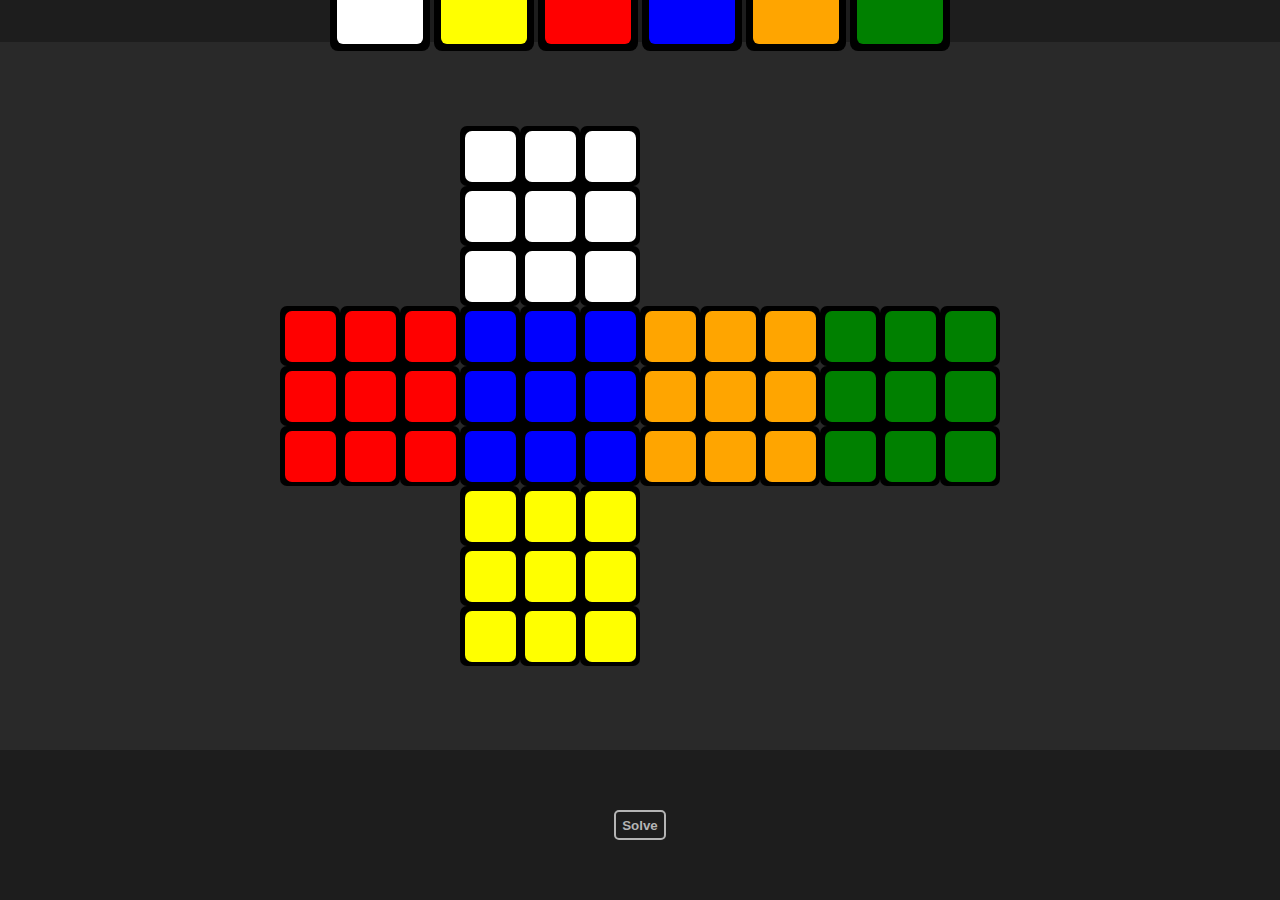
<file: index.html>
<!doctype html><html lang="en"><head><meta charset="utf-8"><title>TwoPhaseSolver</title><base href="https://bgolyoo.github.io/magic-cube-solver/"><meta name="viewport" content="width=device-width,initial-scale=1"><link rel="icon" type="image/x-icon" href="favicon.ico"><link href="styles.d9c41f29c266fea42596.bundle.css" rel="stylesheet"/></head><body><app-root></app-root><script type="text/javascript" src="inline.495ec482bee93ce937e4.bundle.js"></script><script type="text/javascript" src="polyfills.f20484b2fa4642e0dca8.bundle.js"></script><script type="text/javascript" src="main.28adf6b6d7acb8890c3d.bundle.js"></script></body></html>
</file>
<file: styles.d9c41f29c266fea42596.bundle.css>
body{background-color:#292929;color:#cecece;margin:0;padding:0;border:0}.btn-cube{color:#b4b4b4;background-color:transparent;border:2px solid #b4b4b4;border-radius:5px;height:30px;outline:none;font-weight:700;cursor:pointer;-webkit-transition:all .3s ease-out;transition:all .3s ease-out}.btn-cube:hover{background-color:#b4b4b4;color:#1d1d1d}.btn-cube:disabled{cursor:not-allowed}@font-face{font-family:cube;src:url("[data-uri]");src:url(cube.ffd30e3f7a42207dcb07.eot#iefix) format("embedded-opentype"),url("[data-uri]") format("truetype"),url("[data-uri]") format("woff"),url(cube.e7ea96d8768535eeb800.svg#cube) format("svg");font-weight:400;font-style:normal}[class*=" icon-"],[class^=icon-]{
  /* use !important to prevent issues with browser extensions that change fonts */font-family:cube!important;speak:none;font-style:normal;font-weight:400;font-variant:normal;text-transform:none;line-height:1;
  /* Better Font Rendering =========== */-webkit-font-smoothing:antialiased;-moz-osx-font-smoothing:grayscale}.icon-turn-2x-cw:before{content:"\E900"}.icon-turn-anti-cw:before{content:"\E901"}.icon-turn-base:before{content:"\E902"}.icon-turn-cw:before{content:"\E903"}/*!
 *  Font Awesome 4.7.0 by @davegandy - http://fontawesome.io - @fontawesome
 *  License - http://fontawesome.io/license (Font: SIL OFL 1.1, CSS: MIT License)
 */@font-face{font-family:FontAwesome;src:url(fontawesome-webfont.674f50d287a8c48dc19b.eot);src:url(fontawesome-webfont.674f50d287a8c48dc19b.eot?#iefix&v=4.7.0) format("embedded-opentype"),url(fontawesome-webfont.af7ae505a9eed503f8b8.woff2) format("woff2"),url(fontawesome-webfont.fee66e712a8a08eef580.woff) format("woff"),url(fontawesome-webfont.b06871f281fee6b241d6.ttf) format("truetype"),url(fontawesome-webfont.912ec66d7572ff821749.svg#fontawesomeregular) format("svg");font-weight:400;font-style:normal}.fa{display:inline-block;font:normal normal normal 14px/1 FontAwesome;font-size:inherit;text-rendering:auto;-webkit-font-smoothing:antialiased;-moz-osx-font-smoothing:grayscale}.fa-lg{font-size:1.33333333em;line-height:.75em;vertical-align:-15%}.fa-2x{font-size:2em}.fa-3x{font-size:3em}.fa-4x{font-size:4em}.fa-5x{font-size:5em}.fa-fw{width:1.28571429em;text-align:center}.fa-ul{padding-left:0;margin-left:2.14285714em;list-style-type:none}.fa-ul>li{position:relative}.fa-li{position:absolute;left:-2.14285714em;width:2.14285714em;top:.14285714em;text-align:center}.fa-li.fa-lg{left:-1.85714286em}.fa-border{padding:.2em .25em .15em;border:.08em solid #eee;border-radius:.1em}.fa-pull-left{float:left}.fa-pull-right{float:right}.fa.fa-pull-left{margin-right:.3em}.fa.fa-pull-right{margin-left:.3em}.pull-right{float:right}.pull-left{float:left}.fa.pull-left{margin-right:.3em}.fa.pull-right{margin-left:.3em}.fa-spin{-webkit-animation:fa-spin 2s infinite linear;animation:fa-spin 2s infinite linear}.fa-pulse{-webkit-animation:fa-spin 1s infinite steps(8);animation:fa-spin 1s infinite steps(8)}@-webkit-keyframes fa-spin{0%{-webkit-transform:rotate(0deg);transform:rotate(0deg)}to{-webkit-transform:rotate(359deg);transform:rotate(359deg)}}@keyframes fa-spin{0%{-webkit-transform:rotate(0deg);transform:rotate(0deg)}to{-webkit-transform:rotate(359deg);transform:rotate(359deg)}}.fa-rotate-90{-ms-filter:"progid:DXImageTransform.Microsoft.BasicImage(rotation=1)";-webkit-transform:rotate(90deg);transform:rotate(90deg)}.fa-rotate-180{-ms-filter:"progid:DXImageTransform.Microsoft.BasicImage(rotation=2)";-webkit-transform:rotate(180deg);transform:rotate(180deg)}.fa-rotate-270{-ms-filter:"progid:DXImageTransform.Microsoft.BasicImage(rotation=3)";-webkit-transform:rotate(270deg);transform:rotate(270deg)}.fa-flip-horizontal{-ms-filter:"progid:DXImageTransform.Microsoft.BasicImage(rotation=0, mirror=1)";-webkit-transform:scaleX(-1);transform:scaleX(-1)}.fa-flip-vertical{-ms-filter:"progid:DXImageTransform.Microsoft.BasicImage(rotation=2, mirror=1)";-webkit-transform:scaleY(-1);transform:scaleY(-1)}:root .fa-flip-horizontal,:root .fa-flip-vertical,:root .fa-rotate-90,:root .fa-rotate-180,:root .fa-rotate-270{-webkit-filter:none;filter:none}.fa-stack{position:relative;display:inline-block;width:2em;height:2em;line-height:2em;vertical-align:middle}.fa-stack-1x,.fa-stack-2x{position:absolute;left:0;width:100%;text-align:center}.fa-stack-1x{line-height:inherit}.fa-stack-2x{font-size:2em}.fa-inverse{color:#fff}.fa-glass:before{content:"\F000"}.fa-music:before{content:"\F001"}.fa-search:before{content:"\F002"}.fa-envelope-o:before{content:"\F003"}.fa-heart:before{content:"\F004"}.fa-star:before{content:"\F005"}.fa-star-o:before{content:"\F006"}.fa-user:before{content:"\F007"}.fa-film:before{content:"\F008"}.fa-th-large:before{content:"\F009"}.fa-th:before{content:"\F00A"}.fa-th-list:before{content:"\F00B"}.fa-check:before{content:"\F00C"}.fa-close:before,.fa-remove:before,.fa-times:before{content:"\F00D"}.fa-search-plus:before{content:"\F00E"}.fa-search-minus:before{content:"\F010"}.fa-power-off:before{content:"\F011"}.fa-signal:before{content:"\F012"}.fa-cog:before,.fa-gear:before{content:"\F013"}.fa-trash-o:before{content:"\F014"}.fa-home:before{content:"\F015"}.fa-file-o:before{content:"\F016"}.fa-clock-o:before{content:"\F017"}.fa-road:before{content:"\F018"}.fa-download:before{content:"\F019"}.fa-arrow-circle-o-down:before{content:"\F01A"}.fa-arrow-circle-o-up:before{content:"\F01B"}.fa-inbox:before{content:"\F01C"}.fa-play-circle-o:before{content:"\F01D"}.fa-repeat:before,.fa-rotate-right:before{content:"\F01E"}.fa-refresh:before{content:"\F021"}.fa-list-alt:before{content:"\F022"}.fa-lock:before{content:"\F023"}.fa-flag:before{content:"\F024"}.fa-headphones:before{content:"\F025"}.fa-volume-off:before{content:"\F026"}.fa-volume-down:before{content:"\F027"}.fa-volume-up:before{content:"\F028"}.fa-qrcode:before{content:"\F029"}.fa-barcode:before{content:"\F02A"}.fa-tag:before{content:"\F02B"}.fa-tags:before{content:"\F02C"}.fa-book:before{content:"\F02D"}.fa-bookmark:before{content:"\F02E"}.fa-print:before{content:"\F02F"}.fa-camera:before{content:"\F030"}.fa-font:before{content:"\F031"}.fa-bold:before{content:"\F032"}.fa-italic:before{content:"\F033"}.fa-text-height:before{content:"\F034"}.fa-text-width:before{content:"\F035"}.fa-align-left:before{content:"\F036"}.fa-align-center:before{content:"\F037"}.fa-align-right:before{content:"\F038"}.fa-align-justify:before{content:"\F039"}.fa-list:before{content:"\F03A"}.fa-dedent:before,.fa-outdent:before{content:"\F03B"}.fa-indent:before{content:"\F03C"}.fa-video-camera:before{content:"\F03D"}.fa-image:before,.fa-photo:before,.fa-picture-o:before{content:"\F03E"}.fa-pencil:before{content:"\F040"}.fa-map-marker:before{content:"\F041"}.fa-adjust:before{content:"\F042"}.fa-tint:before{content:"\F043"}.fa-edit:before,.fa-pencil-square-o:before{content:"\F044"}.fa-share-square-o:before{content:"\F045"}.fa-check-square-o:before{content:"\F046"}.fa-arrows:before{content:"\F047"}.fa-step-backward:before{content:"\F048"}.fa-fast-backward:before{content:"\F049"}.fa-backward:before{content:"\F04A"}.fa-play:before{content:"\F04B"}.fa-pause:before{content:"\F04C"}.fa-stop:before{content:"\F04D"}.fa-forward:before{content:"\F04E"}.fa-fast-forward:before{content:"\F050"}.fa-step-forward:before{content:"\F051"}.fa-eject:before{content:"\F052"}.fa-chevron-left:before{content:"\F053"}.fa-chevron-right:before{content:"\F054"}.fa-plus-circle:before{content:"\F055"}.fa-minus-circle:before{content:"\F056"}.fa-times-circle:before{content:"\F057"}.fa-check-circle:before{content:"\F058"}.fa-question-circle:before{content:"\F059"}.fa-info-circle:before{content:"\F05A"}.fa-crosshairs:before{content:"\F05B"}.fa-times-circle-o:before{content:"\F05C"}.fa-check-circle-o:before{content:"\F05D"}.fa-ban:before{content:"\F05E"}.fa-arrow-left:before{content:"\F060"}.fa-arrow-right:before{content:"\F061"}.fa-arrow-up:before{content:"\F062"}.fa-arrow-down:before{content:"\F063"}.fa-mail-forward:before,.fa-share:before{content:"\F064"}.fa-expand:before{content:"\F065"}.fa-compress:before{content:"\F066"}.fa-plus:before{content:"\F067"}.fa-minus:before{content:"\F068"}.fa-asterisk:before{content:"\F069"}.fa-exclamation-circle:before{content:"\F06A"}.fa-gift:before{content:"\F06B"}.fa-leaf:before{content:"\F06C"}.fa-fire:before{content:"\F06D"}.fa-eye:before{content:"\F06E"}.fa-eye-slash:before{content:"\F070"}.fa-exclamation-triangle:before,.fa-warning:before{content:"\F071"}.fa-plane:before{content:"\F072"}.fa-calendar:before{content:"\F073"}.fa-random:before{content:"\F074"}.fa-comment:before{content:"\F075"}.fa-magnet:before{content:"\F076"}.fa-chevron-up:before{content:"\F077"}.fa-chevron-down:before{content:"\F078"}.fa-retweet:before{content:"\F079"}.fa-shopping-cart:before{content:"\F07A"}.fa-folder:before{content:"\F07B"}.fa-folder-open:before{content:"\F07C"}.fa-arrows-v:before{content:"\F07D"}.fa-arrows-h:before{content:"\F07E"}.fa-bar-chart-o:before,.fa-bar-chart:before{content:"\F080"}.fa-twitter-square:before{content:"\F081"}.fa-facebook-square:before{content:"\F082"}.fa-camera-retro:before{content:"\F083"}.fa-key:before{content:"\F084"}.fa-cogs:before,.fa-gears:before{content:"\F085"}.fa-comments:before{content:"\F086"}.fa-thumbs-o-up:before{content:"\F087"}.fa-thumbs-o-down:before{content:"\F088"}.fa-star-half:before{content:"\F089"}.fa-heart-o:before{content:"\F08A"}.fa-sign-out:before{content:"\F08B"}.fa-linkedin-square:before{content:"\F08C"}.fa-thumb-tack:before{content:"\F08D"}.fa-external-link:before{content:"\F08E"}.fa-sign-in:before{content:"\F090"}.fa-trophy:before{content:"\F091"}.fa-github-square:before{content:"\F092"}.fa-upload:before{content:"\F093"}.fa-lemon-o:before{content:"\F094"}.fa-phone:before{content:"\F095"}.fa-square-o:before{content:"\F096"}.fa-bookmark-o:before{content:"\F097"}.fa-phone-square:before{content:"\F098"}.fa-twitter:before{content:"\F099"}.fa-facebook-f:before,.fa-facebook:before{content:"\F09A"}.fa-github:before{content:"\F09B"}.fa-unlock:before{content:"\F09C"}.fa-credit-card:before{content:"\F09D"}.fa-feed:before,.fa-rss:before{content:"\F09E"}.fa-hdd-o:before{content:"\F0A0"}.fa-bullhorn:before{content:"\F0A1"}.fa-bell:before{content:"\F0F3"}.fa-certificate:before{content:"\F0A3"}.fa-hand-o-right:before{content:"\F0A4"}.fa-hand-o-left:before{content:"\F0A5"}.fa-hand-o-up:before{content:"\F0A6"}.fa-hand-o-down:before{content:"\F0A7"}.fa-arrow-circle-left:before{content:"\F0A8"}.fa-arrow-circle-right:before{content:"\F0A9"}.fa-arrow-circle-up:before{content:"\F0AA"}.fa-arrow-circle-down:before{content:"\F0AB"}.fa-globe:before{content:"\F0AC"}.fa-wrench:before{content:"\F0AD"}.fa-tasks:before{content:"\F0AE"}.fa-filter:before{content:"\F0B0"}.fa-briefcase:before{content:"\F0B1"}.fa-arrows-alt:before{content:"\F0B2"}.fa-group:before,.fa-users:before{content:"\F0C0"}.fa-chain:before,.fa-link:before{content:"\F0C1"}.fa-cloud:before{content:"\F0C2"}.fa-flask:before{content:"\F0C3"}.fa-cut:before,.fa-scissors:before{content:"\F0C4"}.fa-copy:before,.fa-files-o:before{content:"\F0C5"}.fa-paperclip:before{content:"\F0C6"}.fa-floppy-o:before,.fa-save:before{content:"\F0C7"}.fa-square:before{content:"\F0C8"}.fa-bars:before,.fa-navicon:before,.fa-reorder:before{content:"\F0C9"}.fa-list-ul:before{content:"\F0CA"}.fa-list-ol:before{content:"\F0CB"}.fa-strikethrough:before{content:"\F0CC"}.fa-underline:before{content:"\F0CD"}.fa-table:before{content:"\F0CE"}.fa-magic:before{content:"\F0D0"}.fa-truck:before{content:"\F0D1"}.fa-pinterest:before{content:"\F0D2"}.fa-pinterest-square:before{content:"\F0D3"}.fa-google-plus-square:before{content:"\F0D4"}.fa-google-plus:before{content:"\F0D5"}.fa-money:before{content:"\F0D6"}.fa-caret-down:before{content:"\F0D7"}.fa-caret-up:before{content:"\F0D8"}.fa-caret-left:before{content:"\F0D9"}.fa-caret-right:before{content:"\F0DA"}.fa-columns:before{content:"\F0DB"}.fa-sort:before,.fa-unsorted:before{content:"\F0DC"}.fa-sort-desc:before,.fa-sort-down:before{content:"\F0DD"}.fa-sort-asc:before,.fa-sort-up:before{content:"\F0DE"}.fa-envelope:before{content:"\F0E0"}.fa-linkedin:before{content:"\F0E1"}.fa-rotate-left:before,.fa-undo:before{content:"\F0E2"}.fa-gavel:before,.fa-legal:before{content:"\F0E3"}.fa-dashboard:before,.fa-tachometer:before{content:"\F0E4"}.fa-comment-o:before{content:"\F0E5"}.fa-comments-o:before{content:"\F0E6"}.fa-bolt:before,.fa-flash:before{content:"\F0E7"}.fa-sitemap:before{content:"\F0E8"}.fa-umbrella:before{content:"\F0E9"}.fa-clipboard:before,.fa-paste:before{content:"\F0EA"}.fa-lightbulb-o:before{content:"\F0EB"}.fa-exchange:before{content:"\F0EC"}.fa-cloud-download:before{content:"\F0ED"}.fa-cloud-upload:before{content:"\F0EE"}.fa-user-md:before{content:"\F0F0"}.fa-stethoscope:before{content:"\F0F1"}.fa-suitcase:before{content:"\F0F2"}.fa-bell-o:before{content:"\F0A2"}.fa-coffee:before{content:"\F0F4"}.fa-cutlery:before{content:"\F0F5"}.fa-file-text-o:before{content:"\F0F6"}.fa-building-o:before{content:"\F0F7"}.fa-hospital-o:before{content:"\F0F8"}.fa-ambulance:before{content:"\F0F9"}.fa-medkit:before{content:"\F0FA"}.fa-fighter-jet:before{content:"\F0FB"}.fa-beer:before{content:"\F0FC"}.fa-h-square:before{content:"\F0FD"}.fa-plus-square:before{content:"\F0FE"}.fa-angle-double-left:before{content:"\F100"}.fa-angle-double-right:before{content:"\F101"}.fa-angle-double-up:before{content:"\F102"}.fa-angle-double-down:before{content:"\F103"}.fa-angle-left:before{content:"\F104"}.fa-angle-right:before{content:"\F105"}.fa-angle-up:before{content:"\F106"}.fa-angle-down:before{content:"\F107"}.fa-desktop:before{content:"\F108"}.fa-laptop:before{content:"\F109"}.fa-tablet:before{content:"\F10A"}.fa-mobile-phone:before,.fa-mobile:before{content:"\F10B"}.fa-circle-o:before{content:"\F10C"}.fa-quote-left:before{content:"\F10D"}.fa-quote-right:before{content:"\F10E"}.fa-spinner:before{content:"\F110"}.fa-circle:before{content:"\F111"}.fa-mail-reply:before,.fa-reply:before{content:"\F112"}.fa-github-alt:before{content:"\F113"}.fa-folder-o:before{content:"\F114"}.fa-folder-open-o:before{content:"\F115"}.fa-smile-o:before{content:"\F118"}.fa-frown-o:before{content:"\F119"}.fa-meh-o:before{content:"\F11A"}.fa-gamepad:before{content:"\F11B"}.fa-keyboard-o:before{content:"\F11C"}.fa-flag-o:before{content:"\F11D"}.fa-flag-checkered:before{content:"\F11E"}.fa-terminal:before{content:"\F120"}.fa-code:before{content:"\F121"}.fa-mail-reply-all:before,.fa-reply-all:before{content:"\F122"}.fa-star-half-empty:before,.fa-star-half-full:before,.fa-star-half-o:before{content:"\F123"}.fa-location-arrow:before{content:"\F124"}.fa-crop:before{content:"\F125"}.fa-code-fork:before{content:"\F126"}.fa-chain-broken:before,.fa-unlink:before{content:"\F127"}.fa-question:before{content:"\F128"}.fa-info:before{content:"\F129"}.fa-exclamation:before{content:"\F12A"}.fa-superscript:before{content:"\F12B"}.fa-subscript:before{content:"\F12C"}.fa-eraser:before{content:"\F12D"}.fa-puzzle-piece:before{content:"\F12E"}.fa-microphone:before{content:"\F130"}.fa-microphone-slash:before{content:"\F131"}.fa-shield:before{content:"\F132"}.fa-calendar-o:before{content:"\F133"}.fa-fire-extinguisher:before{content:"\F134"}.fa-rocket:before{content:"\F135"}.fa-maxcdn:before{content:"\F136"}.fa-chevron-circle-left:before{content:"\F137"}.fa-chevron-circle-right:before{content:"\F138"}.fa-chevron-circle-up:before{content:"\F139"}.fa-chevron-circle-down:before{content:"\F13A"}.fa-html5:before{content:"\F13B"}.fa-css3:before{content:"\F13C"}.fa-anchor:before{content:"\F13D"}.fa-unlock-alt:before{content:"\F13E"}.fa-bullseye:before{content:"\F140"}.fa-ellipsis-h:before{content:"\F141"}.fa-ellipsis-v:before{content:"\F142"}.fa-rss-square:before{content:"\F143"}.fa-play-circle:before{content:"\F144"}.fa-ticket:before{content:"\F145"}.fa-minus-square:before{content:"\F146"}.fa-minus-square-o:before{content:"\F147"}.fa-level-up:before{content:"\F148"}.fa-level-down:before{content:"\F149"}.fa-check-square:before{content:"\F14A"}.fa-pencil-square:before{content:"\F14B"}.fa-external-link-square:before{content:"\F14C"}.fa-share-square:before{content:"\F14D"}.fa-compass:before{content:"\F14E"}.fa-caret-square-o-down:before,.fa-toggle-down:before{content:"\F150"}.fa-caret-square-o-up:before,.fa-toggle-up:before{content:"\F151"}.fa-caret-square-o-right:before,.fa-toggle-right:before{content:"\F152"}.fa-eur:before,.fa-euro:before{content:"\F153"}.fa-gbp:before{content:"\F154"}.fa-dollar:before,.fa-usd:before{content:"\F155"}.fa-inr:before,.fa-rupee:before{content:"\F156"}.fa-cny:before,.fa-jpy:before,.fa-rmb:before,.fa-yen:before{content:"\F157"}.fa-rouble:before,.fa-rub:before,.fa-ruble:before{content:"\F158"}.fa-krw:before,.fa-won:before{content:"\F159"}.fa-bitcoin:before,.fa-btc:before{content:"\F15A"}.fa-file:before{content:"\F15B"}.fa-file-text:before{content:"\F15C"}.fa-sort-alpha-asc:before{content:"\F15D"}.fa-sort-alpha-desc:before{content:"\F15E"}.fa-sort-amount-asc:before{content:"\F160"}.fa-sort-amount-desc:before{content:"\F161"}.fa-sort-numeric-asc:before{content:"\F162"}.fa-sort-numeric-desc:before{content:"\F163"}.fa-thumbs-up:before{content:"\F164"}.fa-thumbs-down:before{content:"\F165"}.fa-youtube-square:before{content:"\F166"}.fa-youtube:before{content:"\F167"}.fa-xing:before{content:"\F168"}.fa-xing-square:before{content:"\F169"}.fa-youtube-play:before{content:"\F16A"}.fa-dropbox:before{content:"\F16B"}.fa-stack-overflow:before{content:"\F16C"}.fa-instagram:before{content:"\F16D"}.fa-flickr:before{content:"\F16E"}.fa-adn:before{content:"\F170"}.fa-bitbucket:before{content:"\F171"}.fa-bitbucket-square:before{content:"\F172"}.fa-tumblr:before{content:"\F173"}.fa-tumblr-square:before{content:"\F174"}.fa-long-arrow-down:before{content:"\F175"}.fa-long-arrow-up:before{content:"\F176"}.fa-long-arrow-left:before{content:"\F177"}.fa-long-arrow-right:before{content:"\F178"}.fa-apple:before{content:"\F179"}.fa-windows:before{content:"\F17A"}.fa-android:before{content:"\F17B"}.fa-linux:before{content:"\F17C"}.fa-dribbble:before{content:"\F17D"}.fa-skype:before{content:"\F17E"}.fa-foursquare:before{content:"\F180"}.fa-trello:before{content:"\F181"}.fa-female:before{content:"\F182"}.fa-male:before{content:"\F183"}.fa-gittip:before,.fa-gratipay:before{content:"\F184"}.fa-sun-o:before{content:"\F185"}.fa-moon-o:before{content:"\F186"}.fa-archive:before{content:"\F187"}.fa-bug:before{content:"\F188"}.fa-vk:before{content:"\F189"}.fa-weibo:before{content:"\F18A"}.fa-renren:before{content:"\F18B"}.fa-pagelines:before{content:"\F18C"}.fa-stack-exchange:before{content:"\F18D"}.fa-arrow-circle-o-right:before{content:"\F18E"}.fa-arrow-circle-o-left:before{content:"\F190"}.fa-caret-square-o-left:before,.fa-toggle-left:before{content:"\F191"}.fa-dot-circle-o:before{content:"\F192"}.fa-wheelchair:before{content:"\F193"}.fa-vimeo-square:before{content:"\F194"}.fa-try:before,.fa-turkish-lira:before{content:"\F195"}.fa-plus-square-o:before{content:"\F196"}.fa-space-shuttle:before{content:"\F197"}.fa-slack:before{content:"\F198"}.fa-envelope-square:before{content:"\F199"}.fa-wordpress:before{content:"\F19A"}.fa-openid:before{content:"\F19B"}.fa-bank:before,.fa-institution:before,.fa-university:before{content:"\F19C"}.fa-graduation-cap:before,.fa-mortar-board:before{content:"\F19D"}.fa-yahoo:before{content:"\F19E"}.fa-google:before{content:"\F1A0"}.fa-reddit:before{content:"\F1A1"}.fa-reddit-square:before{content:"\F1A2"}.fa-stumbleupon-circle:before{content:"\F1A3"}.fa-stumbleupon:before{content:"\F1A4"}.fa-delicious:before{content:"\F1A5"}.fa-digg:before{content:"\F1A6"}.fa-pied-piper-pp:before{content:"\F1A7"}.fa-pied-piper-alt:before{content:"\F1A8"}.fa-drupal:before{content:"\F1A9"}.fa-joomla:before{content:"\F1AA"}.fa-language:before{content:"\F1AB"}.fa-fax:before{content:"\F1AC"}.fa-building:before{content:"\F1AD"}.fa-child:before{content:"\F1AE"}.fa-paw:before{content:"\F1B0"}.fa-spoon:before{content:"\F1B1"}.fa-cube:before{content:"\F1B2"}.fa-cubes:before{content:"\F1B3"}.fa-behance:before{content:"\F1B4"}.fa-behance-square:before{content:"\F1B5"}.fa-steam:before{content:"\F1B6"}.fa-steam-square:before{content:"\F1B7"}.fa-recycle:before{content:"\F1B8"}.fa-automobile:before,.fa-car:before{content:"\F1B9"}.fa-cab:before,.fa-taxi:before{content:"\F1BA"}.fa-tree:before{content:"\F1BB"}.fa-spotify:before{content:"\F1BC"}.fa-deviantart:before{content:"\F1BD"}.fa-soundcloud:before{content:"\F1BE"}.fa-database:before{content:"\F1C0"}.fa-file-pdf-o:before{content:"\F1C1"}.fa-file-word-o:before{content:"\F1C2"}.fa-file-excel-o:before{content:"\F1C3"}.fa-file-powerpoint-o:before{content:"\F1C4"}.fa-file-image-o:before,.fa-file-photo-o:before,.fa-file-picture-o:before{content:"\F1C5"}.fa-file-archive-o:before,.fa-file-zip-o:before{content:"\F1C6"}.fa-file-audio-o:before,.fa-file-sound-o:before{content:"\F1C7"}.fa-file-movie-o:before,.fa-file-video-o:before{content:"\F1C8"}.fa-file-code-o:before{content:"\F1C9"}.fa-vine:before{content:"\F1CA"}.fa-codepen:before{content:"\F1CB"}.fa-jsfiddle:before{content:"\F1CC"}.fa-life-bouy:before,.fa-life-buoy:before,.fa-life-ring:before,.fa-life-saver:before,.fa-support:before{content:"\F1CD"}.fa-circle-o-notch:before{content:"\F1CE"}.fa-ra:before,.fa-rebel:before,.fa-resistance:before{content:"\F1D0"}.fa-empire:before,.fa-ge:before{content:"\F1D1"}.fa-git-square:before{content:"\F1D2"}.fa-git:before{content:"\F1D3"}.fa-hacker-news:before,.fa-y-combinator-square:before,.fa-yc-square:before{content:"\F1D4"}.fa-tencent-weibo:before{content:"\F1D5"}.fa-qq:before{content:"\F1D6"}.fa-wechat:before,.fa-weixin:before{content:"\F1D7"}.fa-paper-plane:before,.fa-send:before{content:"\F1D8"}.fa-paper-plane-o:before,.fa-send-o:before{content:"\F1D9"}.fa-history:before{content:"\F1DA"}.fa-circle-thin:before{content:"\F1DB"}.fa-header:before{content:"\F1DC"}.fa-paragraph:before{content:"\F1DD"}.fa-sliders:before{content:"\F1DE"}.fa-share-alt:before{content:"\F1E0"}.fa-share-alt-square:before{content:"\F1E1"}.fa-bomb:before{content:"\F1E2"}.fa-futbol-o:before,.fa-soccer-ball-o:before{content:"\F1E3"}.fa-tty:before{content:"\F1E4"}.fa-binoculars:before{content:"\F1E5"}.fa-plug:before{content:"\F1E6"}.fa-slideshare:before{content:"\F1E7"}.fa-twitch:before{content:"\F1E8"}.fa-yelp:before{content:"\F1E9"}.fa-newspaper-o:before{content:"\F1EA"}.fa-wifi:before{content:"\F1EB"}.fa-calculator:before{content:"\F1EC"}.fa-paypal:before{content:"\F1ED"}.fa-google-wallet:before{content:"\F1EE"}.fa-cc-visa:before{content:"\F1F0"}.fa-cc-mastercard:before{content:"\F1F1"}.fa-cc-discover:before{content:"\F1F2"}.fa-cc-amex:before{content:"\F1F3"}.fa-cc-paypal:before{content:"\F1F4"}.fa-cc-stripe:before{content:"\F1F5"}.fa-bell-slash:before{content:"\F1F6"}.fa-bell-slash-o:before{content:"\F1F7"}.fa-trash:before{content:"\F1F8"}.fa-copyright:before{content:"\F1F9"}.fa-at:before{content:"\F1FA"}.fa-eyedropper:before{content:"\F1FB"}.fa-paint-brush:before{content:"\F1FC"}.fa-birthday-cake:before{content:"\F1FD"}.fa-area-chart:before{content:"\F1FE"}.fa-pie-chart:before{content:"\F200"}.fa-line-chart:before{content:"\F201"}.fa-lastfm:before{content:"\F202"}.fa-lastfm-square:before{content:"\F203"}.fa-toggle-off:before{content:"\F204"}.fa-toggle-on:before{content:"\F205"}.fa-bicycle:before{content:"\F206"}.fa-bus:before{content:"\F207"}.fa-ioxhost:before{content:"\F208"}.fa-angellist:before{content:"\F209"}.fa-cc:before{content:"\F20A"}.fa-ils:before,.fa-shekel:before,.fa-sheqel:before{content:"\F20B"}.fa-meanpath:before{content:"\F20C"}.fa-buysellads:before{content:"\F20D"}.fa-connectdevelop:before{content:"\F20E"}.fa-dashcube:before{content:"\F210"}.fa-forumbee:before{content:"\F211"}.fa-leanpub:before{content:"\F212"}.fa-sellsy:before{content:"\F213"}.fa-shirtsinbulk:before{content:"\F214"}.fa-simplybuilt:before{content:"\F215"}.fa-skyatlas:before{content:"\F216"}.fa-cart-plus:before{content:"\F217"}.fa-cart-arrow-down:before{content:"\F218"}.fa-diamond:before{content:"\F219"}.fa-ship:before{content:"\F21A"}.fa-user-secret:before{content:"\F21B"}.fa-motorcycle:before{content:"\F21C"}.fa-street-view:before{content:"\F21D"}.fa-heartbeat:before{content:"\F21E"}.fa-venus:before{content:"\F221"}.fa-mars:before{content:"\F222"}.fa-mercury:before{content:"\F223"}.fa-intersex:before,.fa-transgender:before{content:"\F224"}.fa-transgender-alt:before{content:"\F225"}.fa-venus-double:before{content:"\F226"}.fa-mars-double:before{content:"\F227"}.fa-venus-mars:before{content:"\F228"}.fa-mars-stroke:before{content:"\F229"}.fa-mars-stroke-v:before{content:"\F22A"}.fa-mars-stroke-h:before{content:"\F22B"}.fa-neuter:before{content:"\F22C"}.fa-genderless:before{content:"\F22D"}.fa-facebook-official:before{content:"\F230"}.fa-pinterest-p:before{content:"\F231"}.fa-whatsapp:before{content:"\F232"}.fa-server:before{content:"\F233"}.fa-user-plus:before{content:"\F234"}.fa-user-times:before{content:"\F235"}.fa-bed:before,.fa-hotel:before{content:"\F236"}.fa-viacoin:before{content:"\F237"}.fa-train:before{content:"\F238"}.fa-subway:before{content:"\F239"}.fa-medium:before{content:"\F23A"}.fa-y-combinator:before,.fa-yc:before{content:"\F23B"}.fa-optin-monster:before{content:"\F23C"}.fa-opencart:before{content:"\F23D"}.fa-expeditedssl:before{content:"\F23E"}.fa-battery-4:before,.fa-battery-full:before,.fa-battery:before{content:"\F240"}.fa-battery-3:before,.fa-battery-three-quarters:before{content:"\F241"}.fa-battery-2:before,.fa-battery-half:before{content:"\F242"}.fa-battery-1:before,.fa-battery-quarter:before{content:"\F243"}.fa-battery-0:before,.fa-battery-empty:before{content:"\F244"}.fa-mouse-pointer:before{content:"\F245"}.fa-i-cursor:before{content:"\F246"}.fa-object-group:before{content:"\F247"}.fa-object-ungroup:before{content:"\F248"}.fa-sticky-note:before{content:"\F249"}.fa-sticky-note-o:before{content:"\F24A"}.fa-cc-jcb:before{content:"\F24B"}.fa-cc-diners-club:before{content:"\F24C"}.fa-clone:before{content:"\F24D"}.fa-balance-scale:before{content:"\F24E"}.fa-hourglass-o:before{content:"\F250"}.fa-hourglass-1:before,.fa-hourglass-start:before{content:"\F251"}.fa-hourglass-2:before,.fa-hourglass-half:before{content:"\F252"}.fa-hourglass-3:before,.fa-hourglass-end:before{content:"\F253"}.fa-hourglass:before{content:"\F254"}.fa-hand-grab-o:before,.fa-hand-rock-o:before{content:"\F255"}.fa-hand-paper-o:before,.fa-hand-stop-o:before{content:"\F256"}.fa-hand-scissors-o:before{content:"\F257"}.fa-hand-lizard-o:before{content:"\F258"}.fa-hand-spock-o:before{content:"\F259"}.fa-hand-pointer-o:before{content:"\F25A"}.fa-hand-peace-o:before{content:"\F25B"}.fa-trademark:before{content:"\F25C"}.fa-registered:before{content:"\F25D"}.fa-creative-commons:before{content:"\F25E"}.fa-gg:before{content:"\F260"}.fa-gg-circle:before{content:"\F261"}.fa-tripadvisor:before{content:"\F262"}.fa-odnoklassniki:before{content:"\F263"}.fa-odnoklassniki-square:before{content:"\F264"}.fa-get-pocket:before{content:"\F265"}.fa-wikipedia-w:before{content:"\F266"}.fa-safari:before{content:"\F267"}.fa-chrome:before{content:"\F268"}.fa-firefox:before{content:"\F269"}.fa-opera:before{content:"\F26A"}.fa-internet-explorer:before{content:"\F26B"}.fa-television:before,.fa-tv:before{content:"\F26C"}.fa-contao:before{content:"\F26D"}.fa-500px:before{content:"\F26E"}.fa-amazon:before{content:"\F270"}.fa-calendar-plus-o:before{content:"\F271"}.fa-calendar-minus-o:before{content:"\F272"}.fa-calendar-times-o:before{content:"\F273"}.fa-calendar-check-o:before{content:"\F274"}.fa-industry:before{content:"\F275"}.fa-map-pin:before{content:"\F276"}.fa-map-signs:before{content:"\F277"}.fa-map-o:before{content:"\F278"}.fa-map:before{content:"\F279"}.fa-commenting:before{content:"\F27A"}.fa-commenting-o:before{content:"\F27B"}.fa-houzz:before{content:"\F27C"}.fa-vimeo:before{content:"\F27D"}.fa-black-tie:before{content:"\F27E"}.fa-fonticons:before{content:"\F280"}.fa-reddit-alien:before{content:"\F281"}.fa-edge:before{content:"\F282"}.fa-credit-card-alt:before{content:"\F283"}.fa-codiepie:before{content:"\F284"}.fa-modx:before{content:"\F285"}.fa-fort-awesome:before{content:"\F286"}.fa-usb:before{content:"\F287"}.fa-product-hunt:before{content:"\F288"}.fa-mixcloud:before{content:"\F289"}.fa-scribd:before{content:"\F28A"}.fa-pause-circle:before{content:"\F28B"}.fa-pause-circle-o:before{content:"\F28C"}.fa-stop-circle:before{content:"\F28D"}.fa-stop-circle-o:before{content:"\F28E"}.fa-shopping-bag:before{content:"\F290"}.fa-shopping-basket:before{content:"\F291"}.fa-hashtag:before{content:"\F292"}.fa-bluetooth:before{content:"\F293"}.fa-bluetooth-b:before{content:"\F294"}.fa-percent:before{content:"\F295"}.fa-gitlab:before{content:"\F296"}.fa-wpbeginner:before{content:"\F297"}.fa-wpforms:before{content:"\F298"}.fa-envira:before{content:"\F299"}.fa-universal-access:before{content:"\F29A"}.fa-wheelchair-alt:before{content:"\F29B"}.fa-question-circle-o:before{content:"\F29C"}.fa-blind:before{content:"\F29D"}.fa-audio-description:before{content:"\F29E"}.fa-volume-control-phone:before{content:"\F2A0"}.fa-braille:before{content:"\F2A1"}.fa-assistive-listening-systems:before{content:"\F2A2"}.fa-american-sign-language-interpreting:before,.fa-asl-interpreting:before{content:"\F2A3"}.fa-deaf:before,.fa-deafness:before,.fa-hard-of-hearing:before{content:"\F2A4"}.fa-glide:before{content:"\F2A5"}.fa-glide-g:before{content:"\F2A6"}.fa-sign-language:before,.fa-signing:before{content:"\F2A7"}.fa-low-vision:before{content:"\F2A8"}.fa-viadeo:before{content:"\F2A9"}.fa-viadeo-square:before{content:"\F2AA"}.fa-snapchat:before{content:"\F2AB"}.fa-snapchat-ghost:before{content:"\F2AC"}.fa-snapchat-square:before{content:"\F2AD"}.fa-pied-piper:before{content:"\F2AE"}.fa-first-order:before{content:"\F2B0"}.fa-yoast:before{content:"\F2B1"}.fa-themeisle:before{content:"\F2B2"}.fa-google-plus-circle:before,.fa-google-plus-official:before{content:"\F2B3"}.fa-fa:before,.fa-font-awesome:before{content:"\F2B4"}.fa-handshake-o:before{content:"\F2B5"}.fa-envelope-open:before{content:"\F2B6"}.fa-envelope-open-o:before{content:"\F2B7"}.fa-linode:before{content:"\F2B8"}.fa-address-book:before{content:"\F2B9"}.fa-address-book-o:before{content:"\F2BA"}.fa-address-card:before,.fa-vcard:before{content:"\F2BB"}.fa-address-card-o:before,.fa-vcard-o:before{content:"\F2BC"}.fa-user-circle:before{content:"\F2BD"}.fa-user-circle-o:before{content:"\F2BE"}.fa-user-o:before{content:"\F2C0"}.fa-id-badge:before{content:"\F2C1"}.fa-drivers-license:before,.fa-id-card:before{content:"\F2C2"}.fa-drivers-license-o:before,.fa-id-card-o:before{content:"\F2C3"}.fa-quora:before{content:"\F2C4"}.fa-free-code-camp:before{content:"\F2C5"}.fa-telegram:before{content:"\F2C6"}.fa-thermometer-4:before,.fa-thermometer-full:before,.fa-thermometer:before{content:"\F2C7"}.fa-thermometer-3:before,.fa-thermometer-three-quarters:before{content:"\F2C8"}.fa-thermometer-2:before,.fa-thermometer-half:before{content:"\F2C9"}.fa-thermometer-1:before,.fa-thermometer-quarter:before{content:"\F2CA"}.fa-thermometer-0:before,.fa-thermometer-empty:before{content:"\F2CB"}.fa-shower:before{content:"\F2CC"}.fa-bath:before,.fa-bathtub:before,.fa-s15:before{content:"\F2CD"}.fa-podcast:before{content:"\F2CE"}.fa-window-maximize:before{content:"\F2D0"}.fa-window-minimize:before{content:"\F2D1"}.fa-window-restore:before{content:"\F2D2"}.fa-times-rectangle:before,.fa-window-close:before{content:"\F2D3"}.fa-times-rectangle-o:before,.fa-window-close-o:before{content:"\F2D4"}.fa-bandcamp:before{content:"\F2D5"}.fa-grav:before{content:"\F2D6"}.fa-etsy:before{content:"\F2D7"}.fa-imdb:before{content:"\F2D8"}.fa-ravelry:before{content:"\F2D9"}.fa-eercast:before{content:"\F2DA"}.fa-microchip:before{content:"\F2DB"}.fa-snowflake-o:before{content:"\F2DC"}.fa-superpowers:before{content:"\F2DD"}.fa-wpexplorer:before{content:"\F2DE"}.fa-meetup:before{content:"\F2E0"}.sr-only{position:absolute;width:1px;height:1px;padding:0;margin:-1px;overflow:hidden;clip:rect(0,0,0,0);border:0}.sr-only-focusable:active,.sr-only-focusable:focus{position:static;width:auto;height:auto;margin:0;overflow:visible;clip:auto}
</file>
